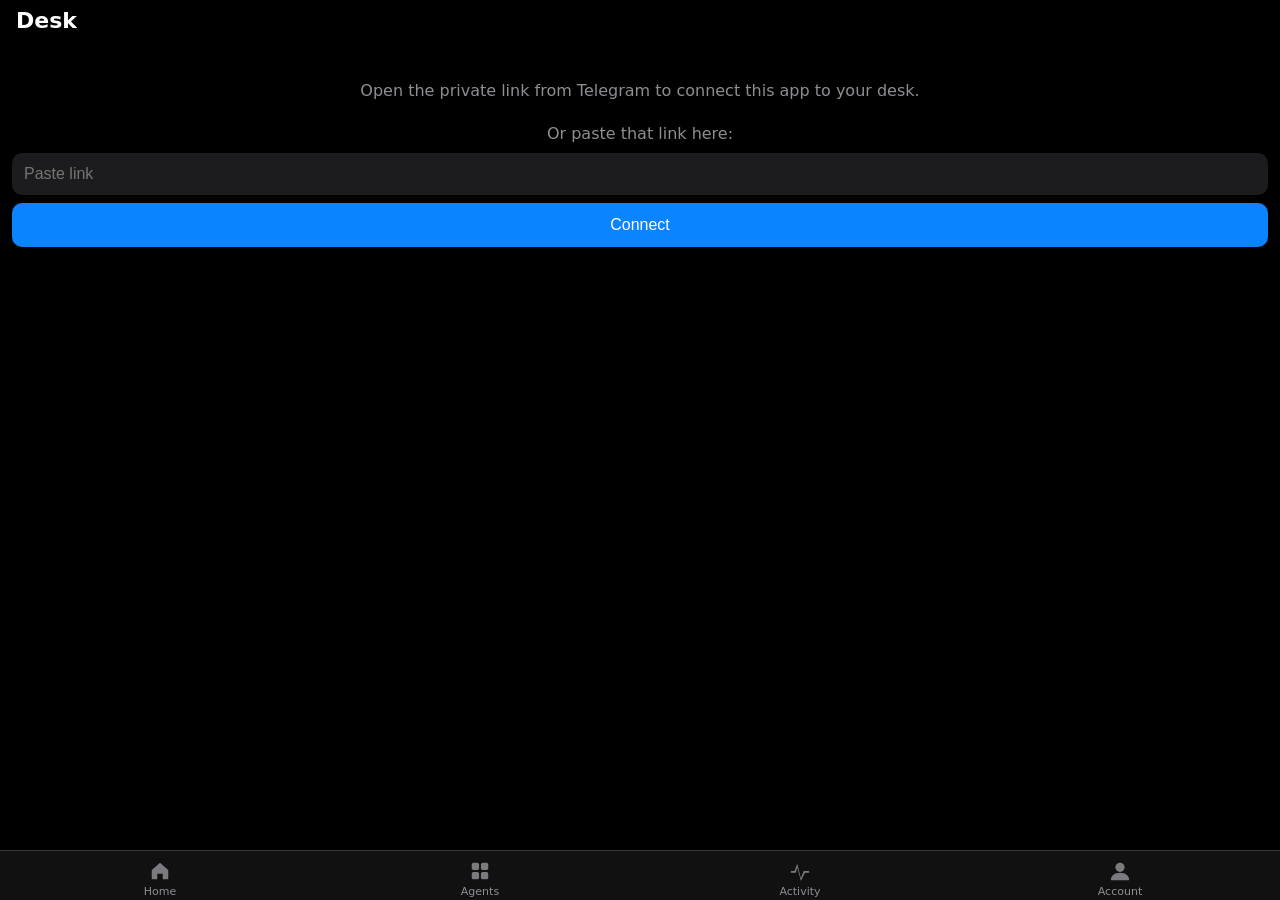
<file: index.html>
<!doctype html><html lang="en"><head><meta charset="utf-8">
<meta name="viewport" content="width=device-width,initial-scale=1,viewport-fit=cover">
<meta name="robots" content="noindex"><meta name="theme-color" content="#000000">
<meta name="apple-mobile-web-app-capable" content="yes"><meta name="apple-mobile-web-app-status-bar-style" content="black-translucent">
<meta name="apple-mobile-web-app-title" content="Desk">
<link rel="apple-touch-icon" href="icons/icon-180.png"><link rel="manifest" href="manifest.json">
<link rel="stylesheet" href="app.css"><title>Desk</title></head><body>
<header class="nav"><h1 id="ttl">Desk</h1><span id="mode" class="pill paper" hidden>PAPER</span></header>
<div id="offline" class="offline" hidden></div>
<main id="app"><div class="loading"><div class="sk"></div><div class="sk"></div><div class="sk short"></div></div></main>
<nav class="tabs"><button data-t="home">Home</button><button data-t="agents">Agents</button><button data-t="activity">Activity</button><button data-t="account">Account</button></nav>
<div id="toast" class="toast" hidden></div>
<script src="chart.js"></script><script src="app.js"></script></body></html>
</file>
<file: app.css>
:root{--bg:#000;--c1:#1c1c1e;--c2:#2c2c2e;--tx:#fff;--mut:#8e8e93;--g:#00d35a;--r:#ff453a;--o:#ff9f0a;--cy:#64d2ff;--b:#0a84ff;--y:#ffd60a;--pk:#ff6b9a;
 --sat:env(safe-area-inset-top);--sab:env(safe-area-inset-bottom)}
*{box-sizing:border-box;-webkit-tap-highlight-color:transparent}
html,body{margin:0;background:var(--bg);color:var(--tx);font:16px/1.35 -apple-system,"SF Pro Text","SF Pro Display",system-ui,sans-serif;font-variant-numeric:tabular-nums}
body{padding:calc(var(--sat) + 52px) 0 calc(var(--sab) + 70px)}
.num,.odo,td,.v{font-variant-numeric:tabular-nums}
.nav{position:fixed;top:0;left:0;right:0;z-index:5;display:flex;justify-content:space-between;align-items:center;padding:calc(var(--sat) + 8px) 16px 8px;
 background:rgba(0,0,0,.72);backdrop-filter:saturate(180%) blur(20px);-webkit-backdrop-filter:saturate(180%) blur(20px)}
.nav h1{font:700 22px -apple-system,"SF Pro Display",system-ui;margin:0}
.pill{font-size:12px;font-weight:600;padding:4px 10px;border-radius:99px;background:var(--c2);color:var(--mut)}
.pill.paper{background:rgba(255,159,10,.18);color:var(--o)}.pill.g{background:rgba(0,211,90,.16);color:var(--g)}.pill.r{background:rgba(255,69,58,.16);color:var(--r)}
.pill.cy{background:rgba(100,210,255,.16);color:var(--cy)}
.tabs{position:fixed;bottom:0;left:0;right:0;z-index:5;display:flex;padding-bottom:var(--sab);border-top:.5px solid #38383a;
 background:rgba(22,22,24,.78);backdrop-filter:saturate(180%) blur(20px);-webkit-backdrop-filter:saturate(180%) blur(20px)}
.tabs button{flex:1;min-height:49px;background:none;border:0;color:var(--mut);font:500 11px -apple-system,system-ui;padding-top:8px}
.tabs button::before{content:"";display:block;width:22px;height:22px;margin:0 auto 3px;border-radius:6px;background:currentColor;opacity:.85;
 -webkit-mask:var(--ic) center/contain no-repeat;mask:var(--ic) center/contain no-repeat}
.tabs button[data-t=home]{--ic:url('data:image/svg+xml;utf8,<svg xmlns="http://www.w3.org/2000/svg" viewBox="0 0 24 24"><path d="M3 11l9-8 9 8v10h-6v-6H9v6H3z"/></svg>')}
.tabs button[data-t=agents]{--ic:url('data:image/svg+xml;utf8,<svg xmlns="http://www.w3.org/2000/svg" viewBox="0 0 24 24"><rect x="3" y="3" width="8" height="8" rx="2"/><rect x="13" y="3" width="8" height="8" rx="2"/><rect x="3" y="13" width="8" height="8" rx="2"/><rect x="13" y="13" width="8" height="8" rx="2"/></svg>')}
.tabs button[data-t=activity]{--ic:url('data:image/svg+xml;utf8,<svg xmlns="http://www.w3.org/2000/svg" viewBox="0 0 24 24"><path d="M2 12h4l3-8 4 16 3-8h6v2h-4.6L13 23 9 8l-1.6 6H2z"/></svg>')}
.tabs button[data-t=account]{--ic:url('data:image/svg+xml;utf8,<svg xmlns="http://www.w3.org/2000/svg" viewBox="0 0 24 24"><circle cx="12" cy="8" r="5"/><path d="M2 22c0-5 4.5-8 10-8s10 3 10 8z"/></svg>')}
.tabs button.on{color:var(--b)}
.card{background:var(--c1);border-radius:16px;margin:12px 16px;padding:16px}
.sec{color:var(--mut);font-size:13px;text-transform:uppercase;letter-spacing:.02em;margin:22px 32px 6px}
.mut{color:var(--mut);font-size:14px}.g{color:var(--g)}.r{color:var(--r)}.o{color:var(--o)}.cy{color:var(--cy)}.y{color:var(--y)}.pk{color:var(--pk)}
a{color:var(--b);text-decoration:none}
.row{display:flex;justify-content:space-between;align-items:center;gap:10px;min-height:44px;padding:8px 0;border-top:.5px solid #38383a}
.row:first-child{border-top:0}.row .l{min-width:0;flex:1}.row .t{white-space:nowrap;overflow:hidden;text-overflow:ellipsis}
.hero{padding:6px 16px 0}.odo{font:700 46px/1.1 -apple-system,"SF Pro Display",system-ui;display:flex;overflow:hidden;height:52px}
.odo .d{display:inline-block;height:52px;overflow:hidden;position:relative}.odo .d span{display:block;transition:transform 600ms cubic-bezier(.2,.8,.2,1)}
.odo .d span i{display:block;height:52px;font-style:normal}
.hero .meta{display:flex;gap:8px;align-items:center;margin-top:6px}
.ranges{display:flex;justify-content:space-between;margin:6px 16px 0}.ranges button{min-height:44px;min-width:44px;background:none;border:0;color:var(--mut);font:600 13px -apple-system,system-ui;border-radius:10px}
.ranges button.on{background:var(--c2);color:var(--tx)}
canvas.chart{display:block;width:calc(100% - 16px);margin:0 8px;height:200px}
.carousel{display:flex;gap:12px;overflow-x:auto;scroll-snap-type:x mandatory;padding:4px 16px 8px;scrollbar-width:none}.carousel::-webkit-scrollbar{display:none}
.agent{flex:0 0 78%;scroll-snap-align:center;aspect-ratio:504/470;background:var(--c1);padding:18px;display:flex;flex-direction:column;justify-content:space-between;position:relative;overflow:hidden}
.agents-grid .agent{flex:none;width:auto;margin:12px 16px}
.agent .top{display:flex;justify-content:space-between;align-items:center}.agent .nm{font-weight:600}
.agent .hd{font:700 28px/1.1 -apple-system,"SF Pro Display",system-ui}
.feed{font-size:13px;line-height:1.5}.feed .k{color:var(--mut);text-decoration:line-through;text-decoration-color:var(--r)}
.strips{display:grid;grid-template-columns:repeat(4,1fr);gap:5px}.strip{height:8px;border-radius:4px;background:var(--c2)}
.strip.ok{background:var(--g)}.strip.bad{background:var(--r)}.strip.run{background:var(--cy)}
.bar{height:6px;border-radius:3px;background:var(--c2);overflow:hidden}.bar i{display:block;height:100%;background:var(--g)}
.ring{width:72px;height:72px}
.discs{display:flex;flex-direction:column;gap:0}.disc{display:flex;align-items:center;gap:12px;min-height:52px;border-top:.5px solid #38383a;position:relative}
.disc:first-child{border-top:0}.disc .c{width:30px;height:30px;border-radius:50%;background:var(--c2);display:grid;place-items:center;font-weight:700;font-size:14px;transition:background .2s}
.disc.ok .c{background:var(--g);color:#000}.disc.bad .c{background:var(--r)}.disc.beam .c{background:var(--cy);box-shadow:0 0 16px var(--cy)}
.disc .v{margin-left:auto;text-align:right;font-size:14px}.disc.nc .v,.disc.nc .n{color:var(--mut)}
.seg{display:flex;background:var(--c2);border-radius:9px;padding:2px;margin-bottom:10px}.seg button{flex:1;min-height:36px;border:0;background:none;color:var(--tx);font:600 13px -apple-system,system-ui;border-radius:7px}
.seg button.on{background:#636366}
.btn{display:flex;align-items:center;justify-content:center;min-height:50px;border-radius:14px;font-weight:600;font-size:17px;background:var(--b);color:#fff;border:0;width:100%}
.btn.g{background:var(--g);color:#000}.btn.r{background:var(--r)}.btns{display:flex;gap:10px;margin:12px 16px}
.stats{display:grid;grid-template-columns:1fr 1fr;gap:10px}.stats div{background:var(--c2);border-radius:12px;padding:10px 12px}.stats b{display:block;font-size:17px}
.back{display:inline-flex;align-items:center;min-height:44px;padding:0 16px;color:var(--b);font-size:17px}
.empty{text-align:center;color:var(--mut);padding:28px 12px}
.offline{position:fixed;left:16px;right:16px;top:calc(var(--sat) + 54px);z-index:6;background:rgba(255,69,58,.16);color:var(--r);border-radius:12px;padding:12px 14px;font-size:14px;font-weight:500}
.loading{padding:16px}.sk{height:90px;border-radius:16px;background:linear-gradient(90deg,#1c1c1e,#2c2c2e,#1c1c1e);background-size:200% 100%;animation:sh 1.2s infinite;margin-bottom:12px}.sk.short{height:44px}
@keyframes sh{to{background-position:-200% 0}}
.toast{position:fixed;left:50%;bottom:calc(var(--sab) + 84px);transform:translateX(-50%);background:var(--c2);padding:10px 16px;border-radius:99px;font-size:14px;z-index:9}
.dot{width:8px;height:8px;border-radius:50%;display:inline-block;margin-right:6px;background:var(--mut)}.dot.g{background:var(--g)}.dot.r{background:var(--r)}.dot.o{background:var(--o)}
.more{display:block;width:100%;min-height:44px;background:none;border:0;color:var(--b);font-size:16px}
@media (prefers-reduced-motion:reduce){*{transition:none!important;animation:none!important}}
</file>
